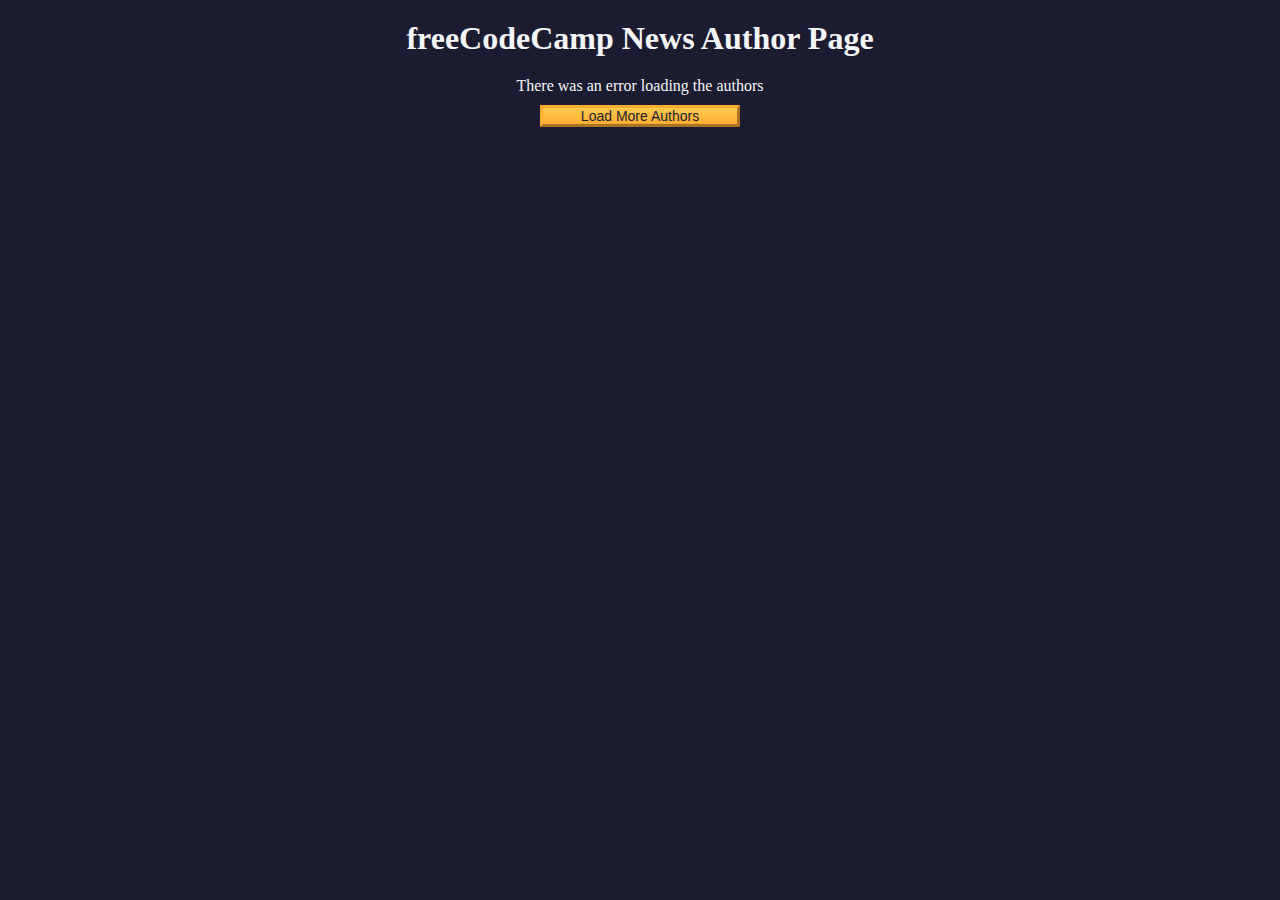
<file: Author-page API/index.html>
<!DOCTYPE html>
<html lang="en">
  <head>
    <meta charset="UTF-8" />
    <meta http-equiv="X-UA-Compatible" content="IE=edge" />
    <meta name="viewport" content="width=device-width, initial-scale=1.0" />
    <title>freeCodeCamp News Author Page</title>
    <link rel="stylesheet" href="./styles.css" />
  </head>
  <body>
    <h1 class="title">freeCodeCamp News Author Page</h1>

    <main>
      <div id="author-container"></div>
      <button class="btn" id="load-more-btn">Load More Authors</button>
    </main>

    <script src="./script.js"></script>
  </body>
</html>
</file>
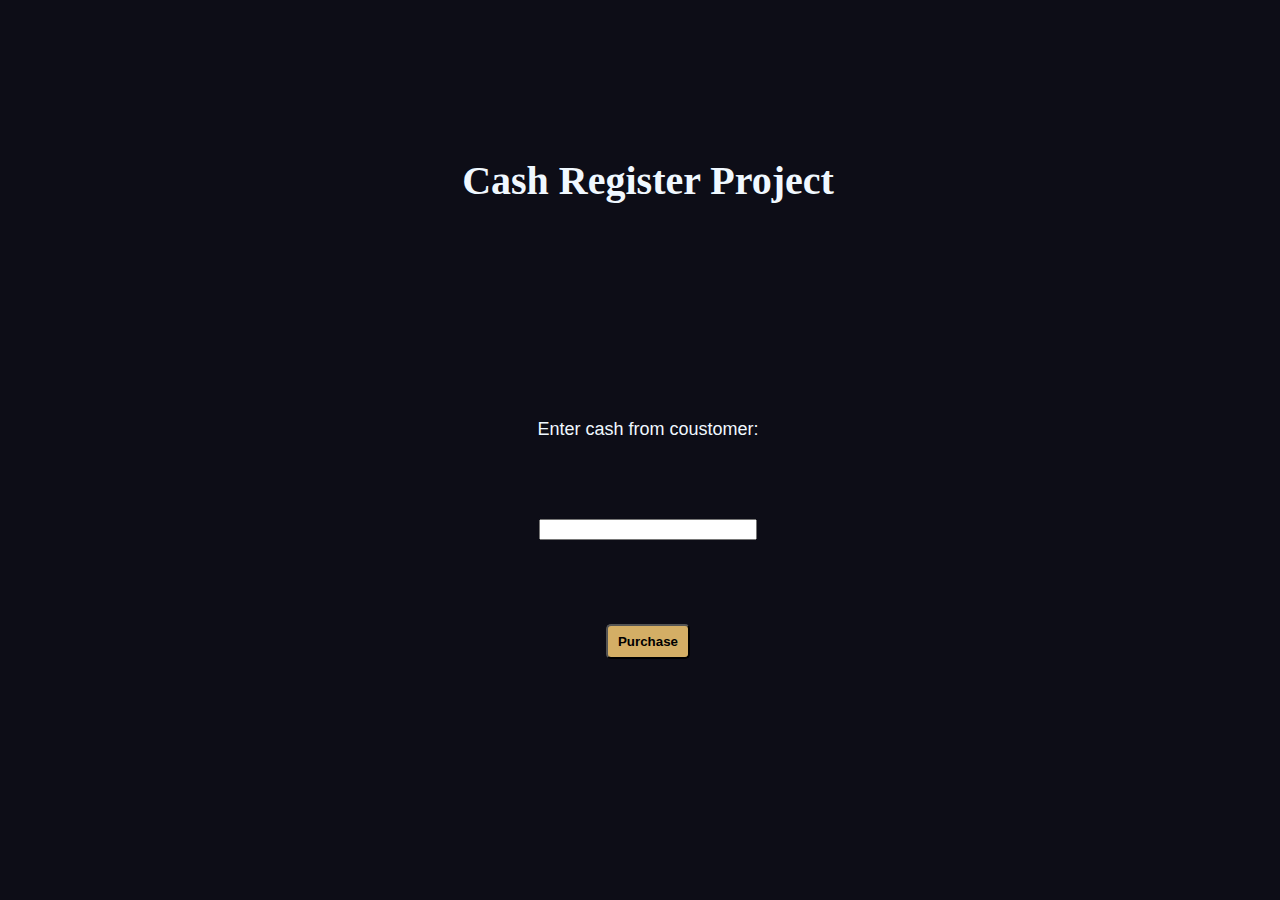
<file: Cash Register/index.html>
<!DOCTYPE html>
<html lang="en">

<head>
    <meta charset="UTF-8">
    <link rel="stylesheet" href="styles.css">
    <meta name="viewport" content="width=device-width, initial-scale=1.0">
    <title>Document</title>
</head>

<body>
    <h1>Cash Register Project</h1>
    <div id="change-due" class="hidden"></div>
    <div id="input-text">Enter cash from coustomer:</div>
    <input type="text" id="cash">
    <button id="purchase-btn">Purchase</button>
    <div id="block2" class="hidden">
        <div id="price"></div>
        <div id="cid"></div>
    </div>
    <script src="script.js"></script>
</body>

</html>
</file>
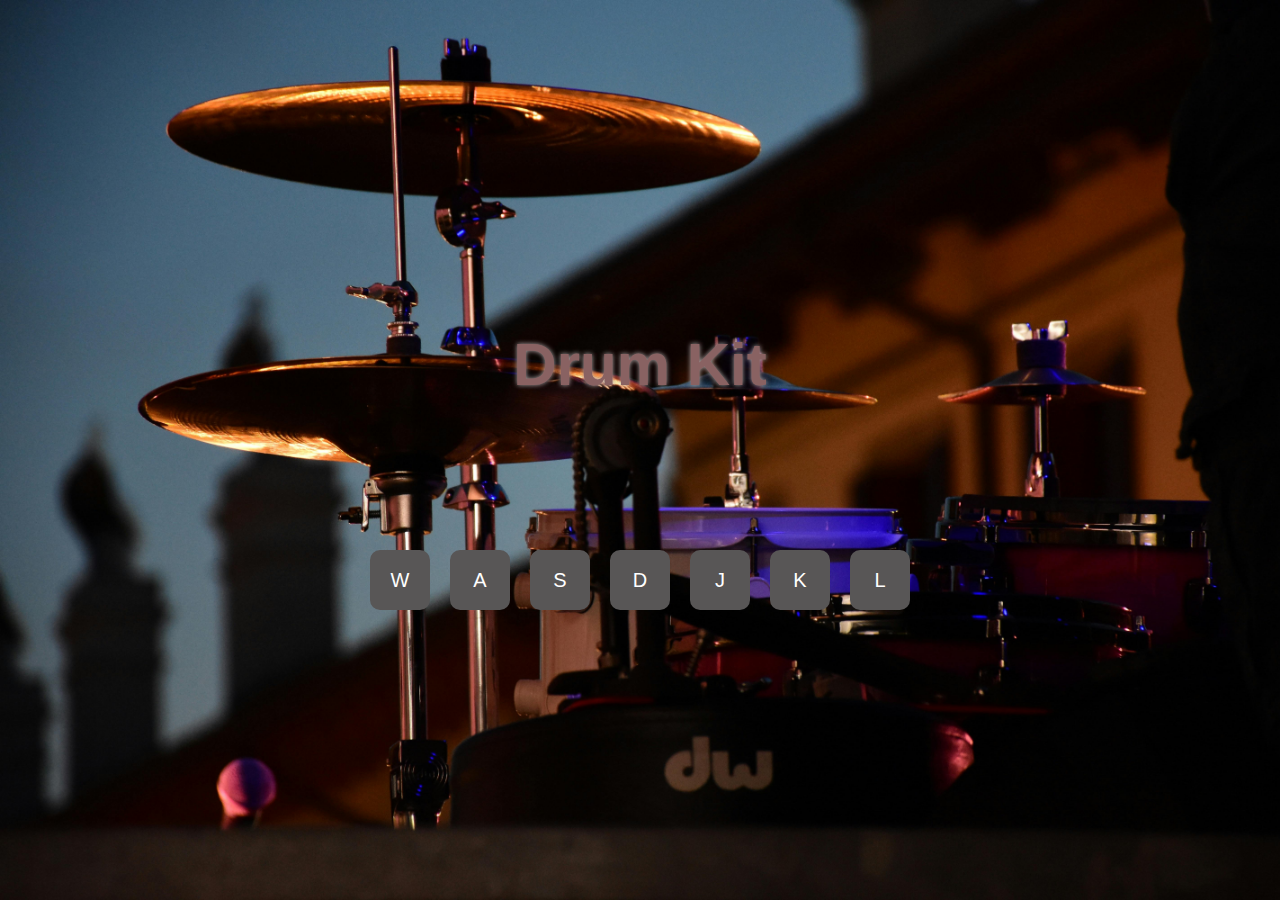
<file: Drum kit/index.html>
<html lang="en">

<head>
    <meta charset="UTF-8">
    <link rel="stylesheet" href="style.css">
    <meta name="viewport" content="width=device-width, initial-scale=1.0">
    <title>Drum Kit</title>
</head>

<body>
    <h1>Drum Kit</h1>
    <div class="drum-kit">
        <button class="drum" data-key="w">W</button>
        <button class="drum" data-key="a">A</button>
        <button class="drum" data-key="s">S</button>
        <button class="drum" data-key="d">D</button>
        <button class="drum" data-key="j">J</button>
        <button class="drum" data-key="k">K</button>
        <button class="drum" data-key="l">L</button>
    </div>
    <script src="main.js"></script>
</body>

</html>
</file>
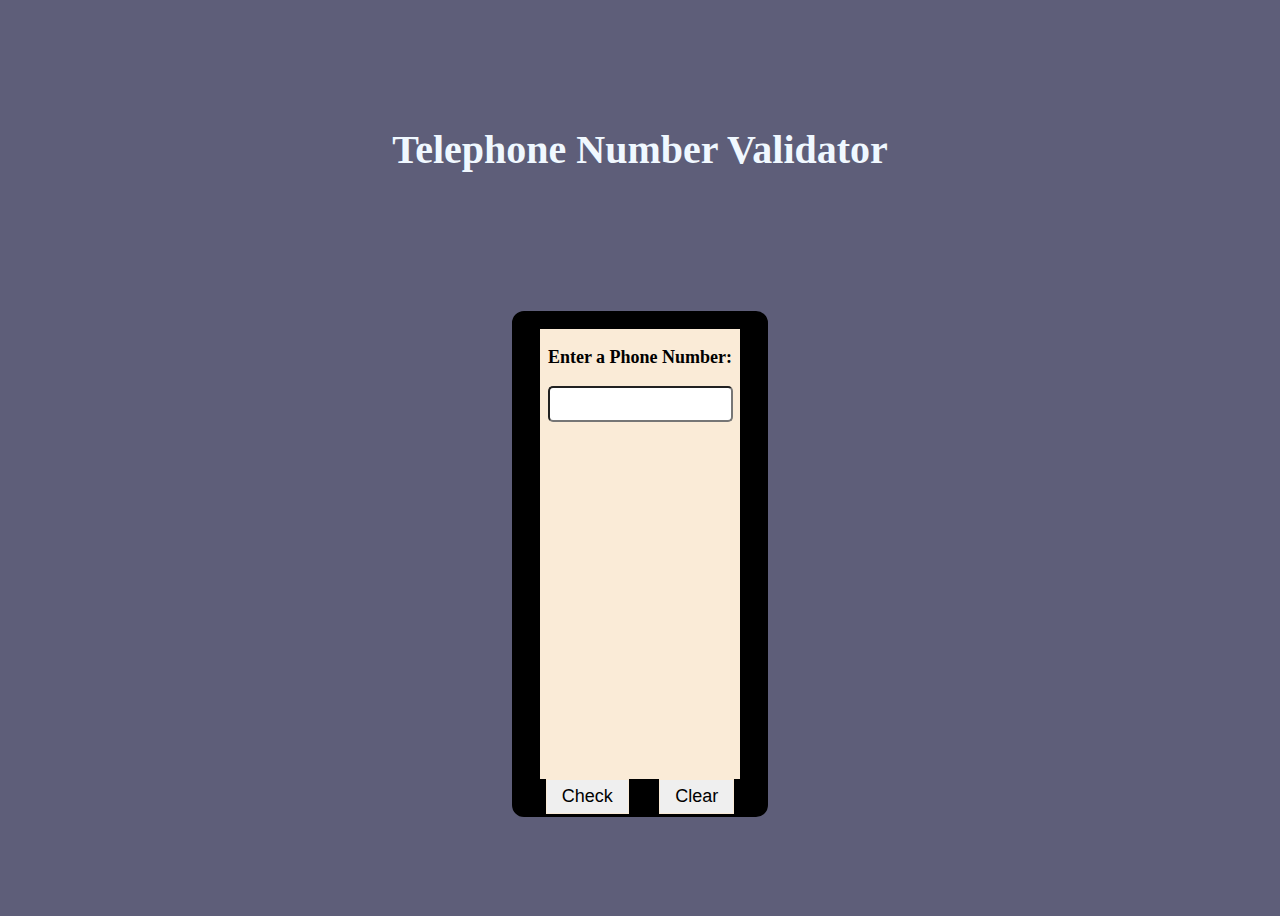
<file: Number-validator/index.html>
<!DOCTYPE html>
<html lang="en">

<head>
    <link rel="stylesheet" href="styles.css">
    <meta charset="UTF-8">
    <meta name="viewport" content="width=device-width, initial-scale=1.0">
    <title>Document</title>
</head>

<body>
    <h1>Telephone Number Validator</h1>
    <div class="block">
        <div class="container">
            <p id="input-text">Enter a Phone Number:</p>
            <input type="text" id="user-input">
            <div id="results-div" class="hidden"></div>
        </div>
        <div class="btn">
            <button id="check-btn">Check</button>
            <button id="clear-btn">Clear</button>
        </div>
    </div>

    <script src="main.js"></script>
</body>

</html>
</file>
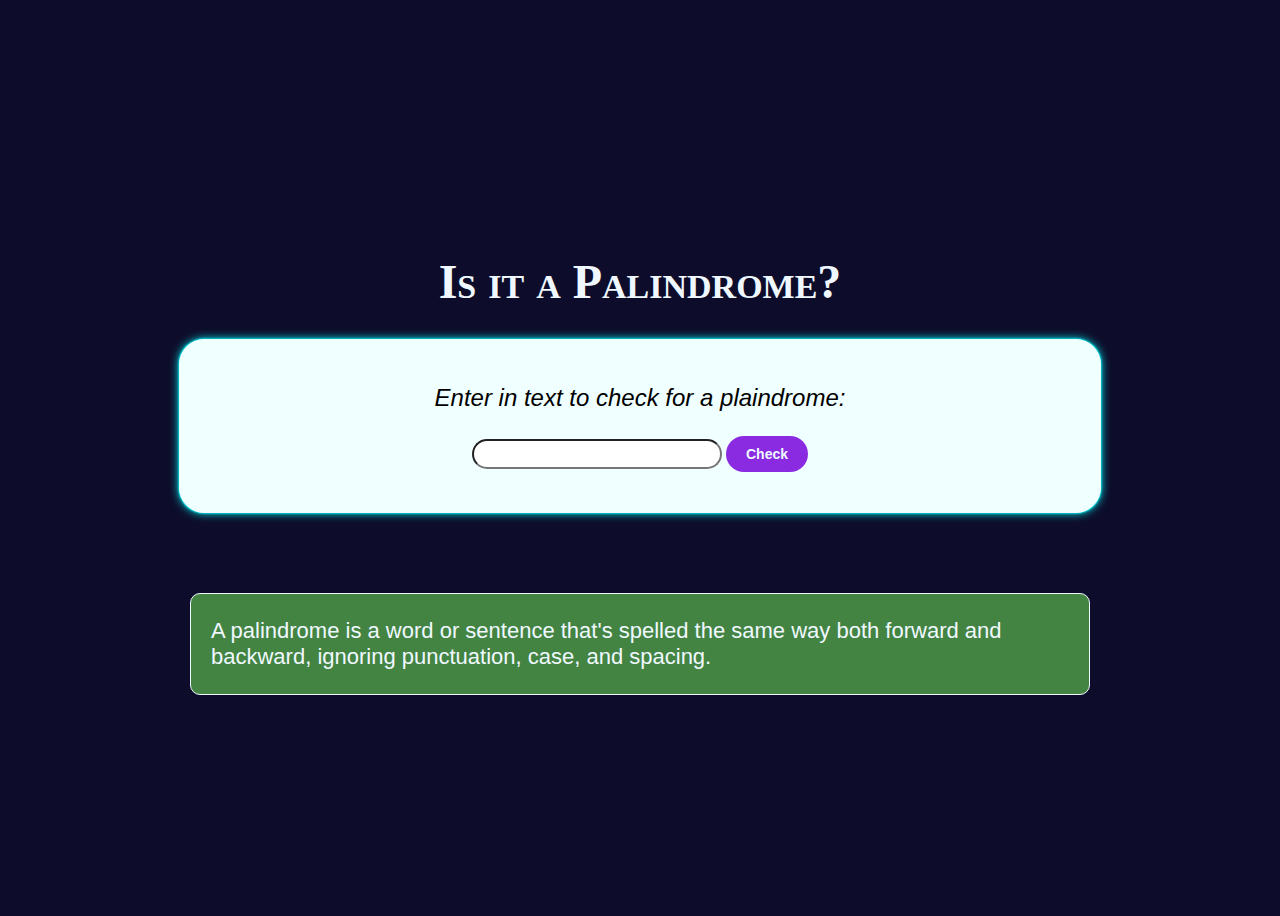
<file: Palindroome checker/index.html>
<html lang="en">

<head>
    <meta charset="UTF-8">
    <link rel="stylesheet" href="style.css">
    <meta name="viewport" content="width=device-width, initial-scale=1.0">
    <title>Document</title>
</head>

<body>
    <h1>Is it a Palindrome?</h1>
    <div class="container">
        <div class="block">
            <p id="instruct">Enter in text to check for a plaindrome:</p>
            <div class="input-button">
                <input type="text" id="text-input">
                <button id="check-btn">Check</button>
            </div>
            <div id="result"></div>
            <script src="main.js"></script>
        </div>
        <div class="block2"> A palindrome is a word or sentence that's spelled the same way both forward and backward,
            ignoring punctuation, case, and spacing.</div>

    </div>

</body>

</html>
</file>
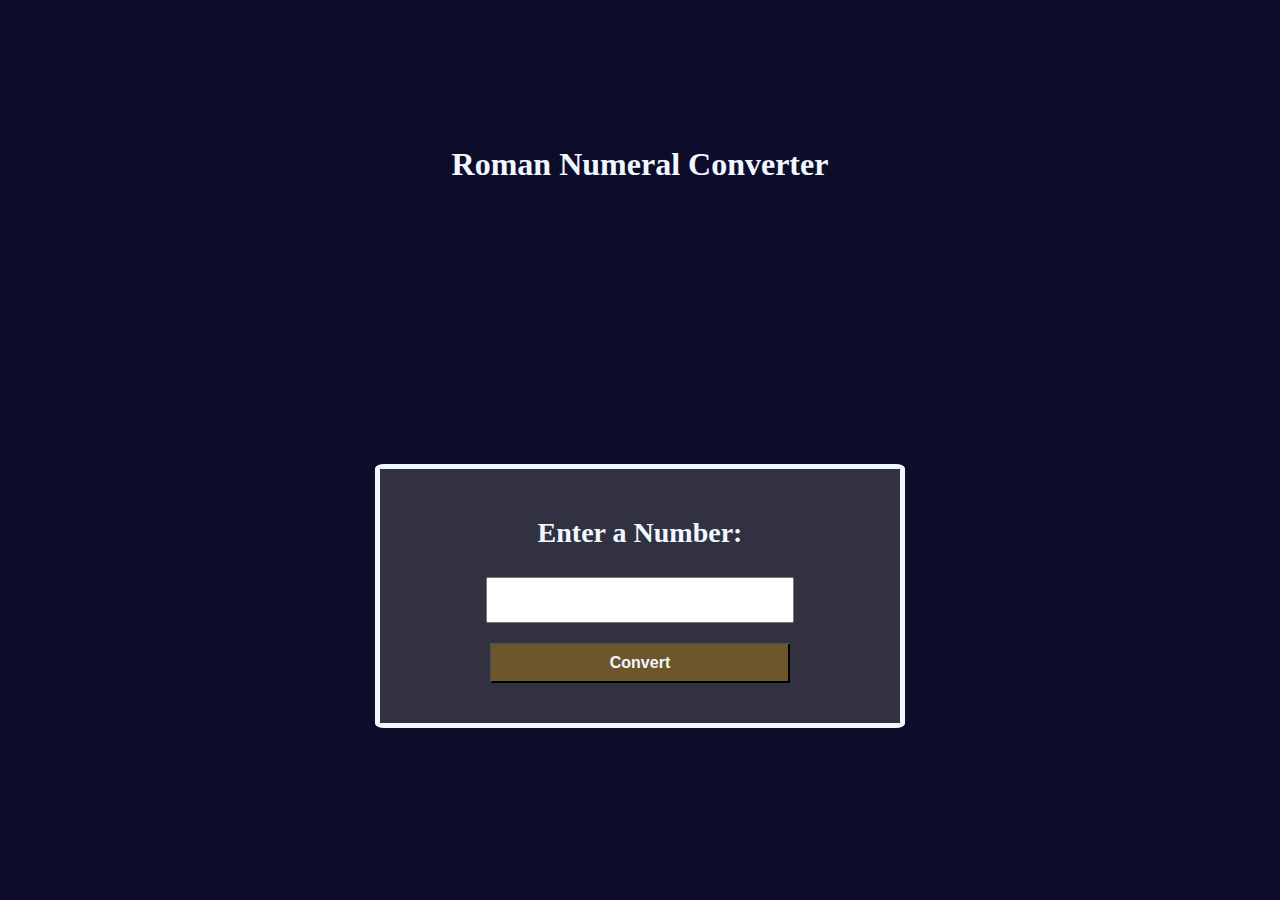
<file: Roman-numeral Convertor/index.html>
<!DOCTYPE html>
<html lang="en">

<head>
    <meta charset="UTF-8">
    <link rel="stylesheet" href="style.css">
    <meta name="viewport" content="width=device-width, initial-scale=1.0">
    <title>Document</title>
</head>

<body>
    <h1>Roman Numeral Converter</h1>
    <div class="container">
        <p id="text">Enter a Number:</p>
        <input type="text" id="number">
        <button id="convert-btn">Convert</button>
    </div>
    <div id="output" class="hidden"></div>
    <script src="main.js"></script>
</body>

</html>
</file>
<file: Author-page API/styles.css>
* {
  margin: 0;
  padding: 0;
  box-sizing: border-box;
}

:root {
  --main-bg-color: #1b1b32;
  --light-grey: #f5f6f7;
  --dark-purple: #5a01a7;
  --golden-yellow: #feac32;
}

body {
  background-color: var(--main-bg-color);
  text-align: center;
}

.title {
  color: var(--light-grey);
  margin: 20px 0;
}

#author-container {
  display: flex;
  flex-wrap: wrap;
  justify-content: center;
}

.user-card {
  border-radius: 15px;
  width: 300px;
  height: 350px;
  background-color: var(--light-grey);
  margin: 20px;
}

.user-img {
  width: 150px;
  height: 150px;
  object-fit: cover;
}

.purple-divider {
  background-color: var(--dark-purple);
  width: 100%;
  height: 15px;
}

.author-name {
  margin: 10px;
}

.bio {
  margin: 20px;
}

.error-msg {
  color: var(--light-grey);
}

.btn {
  cursor: pointer;
  width: 200px;
  margin: 10px;
  color: var(--main-bg-color);
  font-size: 14px;
  background-color: var(--golden-yellow);
  background-image: linear-gradient(#fecc4c, #ffac33);
  border-color: var(--golden-yellow);
  border-width: 3px;
}
</file>
<file: Cash Register/styles.css>
body {
    height: 80vh;
    width: 100%;
    display: flex;
    flex-direction: column;
    align-items: center;
    justify-content: space-evenly;
    background: rgb(13, 13, 23);
    color: aliceblue;
}

h1 {
    margin-top: 80px;
    font-weight: 700;
    font-size: 40px;
    
}

#change-due {
    display: flex;
    flex-direction: column;
    width: 150px;
    margin:20px 0px;
}

#input-text{
    font-size: 18px;
    margin: 10px 0;
    font-family:'Gill Sans', 'Gill Sans MT', Calibri, 'Trebuchet MS', sans-serif;

}

#cash{
    width:210px;
    margin-bottom: 15px;
}

#purchase-btn{
    padding:8px 10px;
    border-radius: 5px;
    font-weight: 700;
    background: rgb(212, 174, 101);
}


.visible {
    display: flex;
    flex-direction: column;
    width: 150px;
}

.hidden{
    display: none;
}
</file>
<file: Drum kit/style.css>
body {
    margin: 0;
    height: 100vh;
    display: flex;
    flex-direction: column;
    justify-content: center;
    align-items: center;
    background-image: url(img1.jpg);
    background-size: cover;
    font-family: Calibri, sans-serif;
}

h1 {
    font-size: 60px;
    display: flex;
    height: 20vh;
    align-content: center;
    color: #896262;
    text-shadow: 0 0 5px #b5aaaa;
}

.drum-kit {
    display: flex;
    gap: 20px;
}

.drum {
    width: 60px;
    height: 60px;
    font-size: 20px;
    border: none;
    border-radius: 10px;
    background: #585656;
    color: white;
    cursor: pointer;
    transition: transform 0.1s;
}

.drum:active,
.pressed {
    background: #bd695d;
    transform: scale(1.0);
}
</file>
<file: Number-validator/styles.css>
body{
    height:100vh;
    display:flex;
    flex-direction:column;
    align-items: center;
    justify-content: space-evenly; 
    background-color: rgb(94, 94, 121);
}

h1{
    color:aliceblue;
    font-weight: 700;
    font-size: 40px;
}
.block{
    width:250px;
    height:500px;
    display:flex;
    flex-direction: column;
    align-items: center;
    justify-content: space-evenly;
    margin-top:20px;
    border:3px solid black;
    border-radius: 12px;
    background-color: black;
}

.container{
    background-color: antiquewhite;
    height:65vh;
    width:200px;
    display: flex;
    flex-direction: column;
    align-items: center;
    margin-top:15px;
}

#input-text{
    font-size: 18px;
    font-weight: 600;
}

#user-input{
    height:30px;
    border-radius: 5px;
}
.hidden{
    display: none;
}
.visible{
    margin-top:30px;
    font-size: 24px;
    text-align: center;
}

.btn{
    display:flex;
    width:100%;
    justify-content: space-evenly;
}

button{
    padding:6px 15px;
    font-size: 18px;
    border:1px solid antiquewhite;
}
</file>
<file: Palindroome checker/style.css>
body{
    height:100vh;
    display:flex;
    flex-direction:column;
    justify-content: center;
    align-items:center;
    background-color: rgb(13, 13, 43);
}
h1{
    color:aliceblue;
    font-family: Georgia, 'Times New Roman', Times, serif;
    font-variant: small-caps;
    font-size:xxx-large;
    margin-bottom: 30px;
}
.container{
    width:100vh;
    display:flex;
    flex-direction: column;
    align-items: center;
}

.block{
    text-decoration: black;
    background:azure;
    border: 1px solid aliceblue;
    border-radius:25px;
    box-shadow: 0 0 2px cyan, 0 0 2px cyan, 0 0 10px cyan;
    width:100%;
    padding:20px 10px;
    display:flex;
    flex-direction: column;
    align-items: center;
    justify-content: space-evenly;
}

#instruct{
    font-size: 24px;
    font-family:'Gill Sans', 'Gill Sans MT', Calibri, 'Trebuchet MS', sans-serif;
    font-style: oblique;
}
/* input{
    width:90%;
} */
    
    
button{
    border:none;
    padding: 10px 20px;
    border-radius:40px;
    background:blueviolet;
    color:aliceblue;
    font-size: 14px;
    font-weight: bold;
    font-family: 'Segoe UI', Tahoma, Geneva, Verdana, sans-serif;
}

input{
    height:30px;
    width:250px;
    border-radius:30px
}

#result {
    margin-top:20px;
    font-size:25px;
    font-style: normal;
    font-weight: 700;
}

.block2{
    display: flex;
    align-items: center;
    border: 1px solid aliceblue;
    margin-top: 80px;
    height:100px;
    border-radius:10px;
    background-color: rgb(67, 132, 67);
    padding-left:20px;
    padding-right:20px;
    color:aliceblue;
    font-size: 22px;
    font-family:Arial, Helvetica, sans-serif;
}
</file>
<file: Roman-numeral Convertor/style.css>
body{
    background-color: rgb(13, 13, 43);
    height:80vh;
    display:flex;
    flex-direction: column;
    align-items: center;
    justify-content: space-between;
}
h1 {
    color:aliceblue;
    display: flex;
    height: 30vh;
    align-items: center;
    justify-content:center;
}

.container{
    display:flex;
    flex-direction:column;
    width:500px;
    align-items:center;
    justify-content: space-between;
    border:5px solid aliceblue;
    border-radius: 1.75%;
    padding: 20px 10px ;
    background-color:rgb(49, 49, 65);
}

#text{
    color:aliceblue;
    font-size: 28px;
    font-family: Cambria, Cochin, Georgia, Times, 'Times New Roman', serif;
    font-weight: 700;
}

input{
    width:60%;
    height:40px;
}

#convert-btn{
    margin-top:20px;
    margin-bottom: 20px;
    height: 40px;
    width:60%;
    color:aliceblue;
    background: rgb(110, 86, 42);
    text-align: center;
    font-weight: 700;
    font-size:16px;
}

.hidden{
    display: none;
}

.visible{
    border:3px solid aliceblue;
    border-radius: 1.75%;
    width:500px;
    margin-top:50px;
    color:aliceblue;
    background-color:  rgb(110, 86, 42);
    text-align: center;
    font-weight: 700;
    font-size: 24px;
    font-family:'Times New Roman', Times, serif;
    padding:10px;
}

.error{
    border:3px solid rgb(152, 58, 58);
    border-radius: 1.75%;
    width:500px;
    margin-top:50px;
    color:rgb(99, 25, 25);
    background-color: rgb(197, 109, 109);
    text-align: center;
    font-weight: 700;
    font-size: 24px;
    font-family:'Times New Roman', Times, serif;
    padding:10px;
}
</file>
